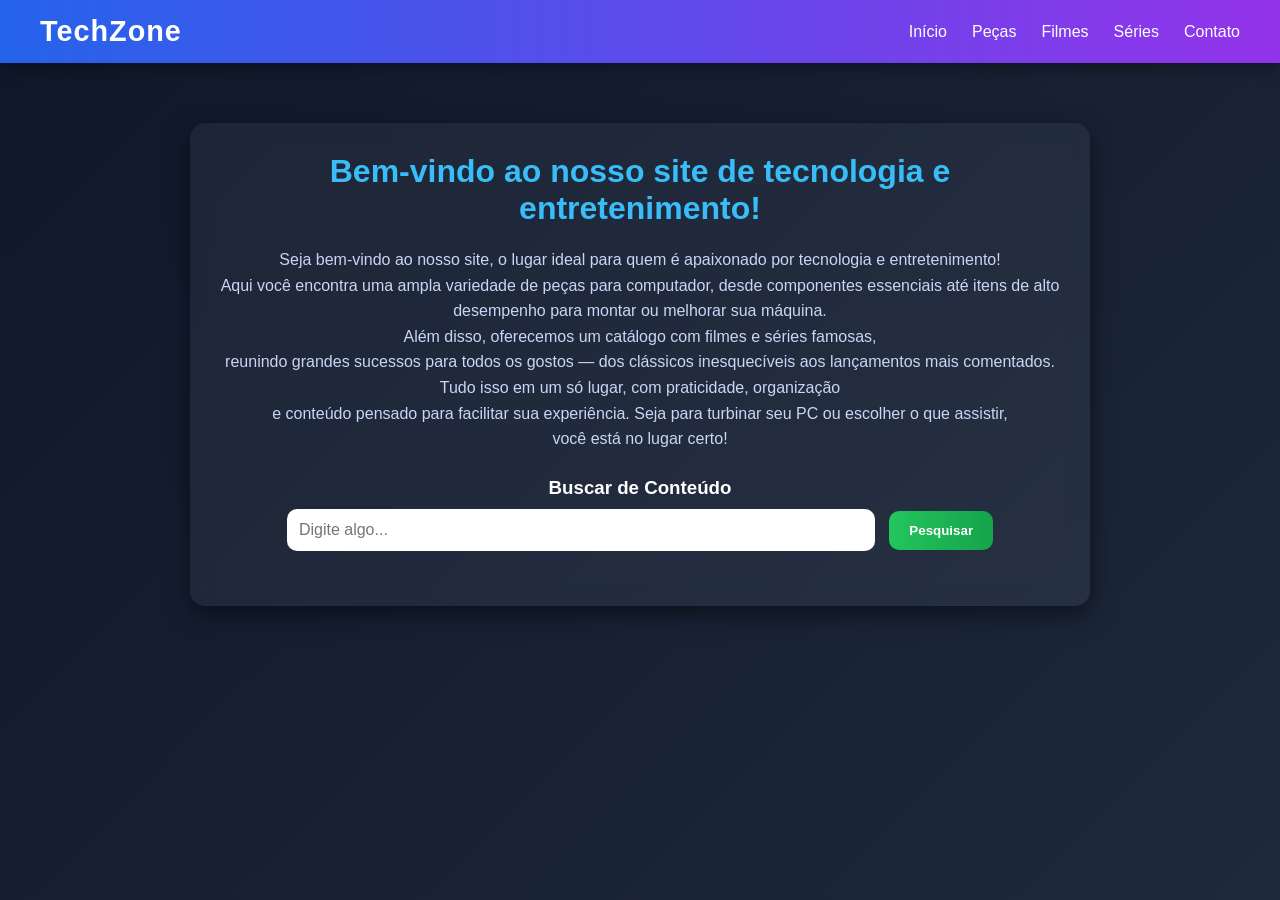
<file: aula-api/aula-api/index.html>
<!DOCTYPE html>
<html lang="pt-br">
<head>
  <meta charset="UTF-8">
  <title>Busca de Conteúdo</title>
  <link rel="stylesheet" href="style.css">
</head>
<header>
  
<nav class="navbar">
  <div class="logo">TechZone</div>

  <ul class="nav-links">
    <li><a href="#">Início</a></li>
    <li><a href="#">Peças</a></li>
    <li><a href="#">Filmes</a></li>
    <li><a href="#">Séries</a></li>
    <li><a href="#">Contato</a></li>
  </ul>

  <div class="menu-toggle">&#9776;</div>
</nav>
</header>
<body>

  <div class="container">
    <h1>Bem-vindo ao nosso site de tecnologia e entretenimento!</h1>
    <p>Seja bem-vindo ao nosso site, o lugar ideal para quem é apaixonado por tecnologia e entretenimento!<br> Aqui você encontra uma ampla variedade de peças para computador, desde componentes essenciais até itens de alto desempenho para montar ou melhorar sua máquina.<br>

Além disso, oferecemos um catálogo com filmes e séries famosas,<br> reunindo grandes sucessos para todos os gostos — dos clássicos inesquecíveis aos lançamentos mais comentados.<br>

Tudo isso em um só lugar, com praticidade, organização<br> e conteúdo pensado para facilitar sua experiência. Seja para turbinar seu PC ou escolher o que assistir,<br> você está no lugar certo!</p>
    <h3>Buscar de Conteúdo</h3>

    <input type="text" id="campo-pesquisa" placeholder="Digite algo...">
    <button onclick="pesquisar()">Pesquisar</button>

    <section id="resultados-pesquisa"></section>
  </div>

  <script src="script.js"></script>
  <script src="dados.js"></script>
</body>
</html>
</file>
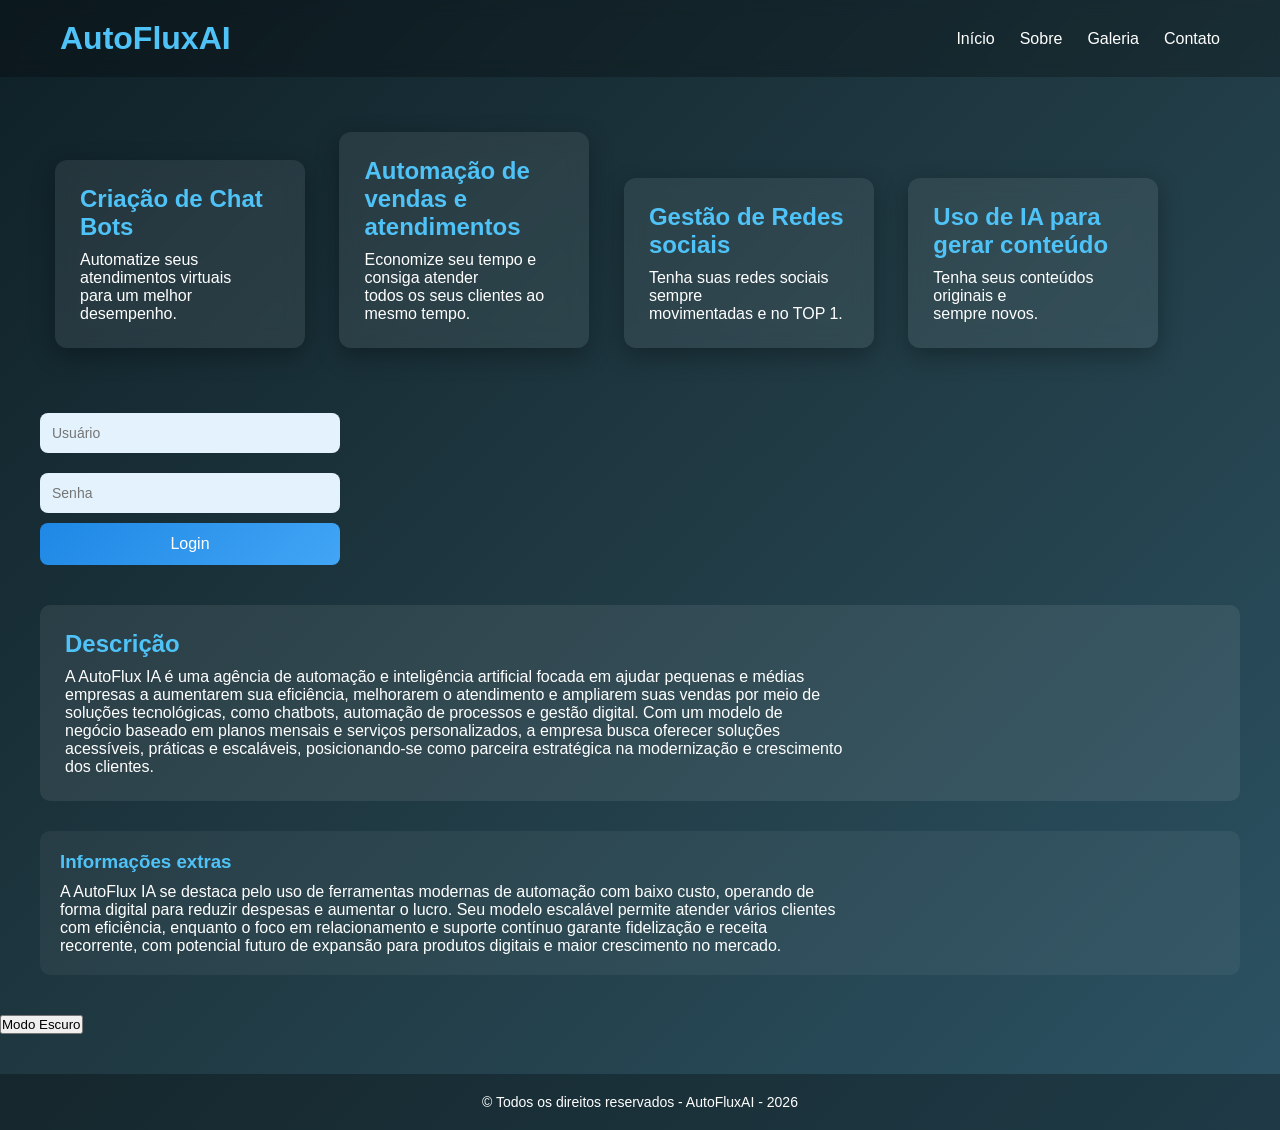
<file: autofluxAi.html>
<!DOCTYPE html>
<html lang="pt-BR">
<head>
    <meta charset="UTF-8">
    <meta name="viewport" content="width=device-width, initial-scale=1.0">
    <title>AutoFluxAi</title>

    <!-- CSS -->
    <link rel="stylesheet" href="autofluxAi.css">
</head>
<body>

    <!-- Cabeçalho -->
    <header>
        <h1>AutoFluxAI</h1>
        <nav>
            <ul>
                <li><a href="#">Início</a></li>
                <li><a href="#">Sobre</a></li>
                <li><a href="autofluxAigaleria.html">Galeria</a></li>
                <li><a href="#">Contato</a></li>
            </ul>
        </nav>
    </header>

    <!-- Conteúdo principal -->
    <main>

        <!-- Seção 1 -->
        <section>
            <card id="card1">
            <h2>Criação de Chat Bots</h2>
            <p>Automatize seus atendimentos virtuais</p>
            <p>para um melhor desempenho.</p>
            </card>
        </section>

        <!-- Seção 2 -->
        <section>
            <card>
            <h2>Automação de vendas e atendimentos</h2>
            <p>Economize seu tempo e consiga atender</p>
            <p>todos os seus clientes ao mesmo tempo.</p>
            </card>
        </section>
                <!-- Seção 3 -->
        <section>
            <card>
            <h2>Gestão de Redes sociais</h2>
            <p>Tenha suas redes sociais sempre </p>
            <p>movimentadas e no TOP 1.</p>
            </card>
        </section>
                <!-- Seção 4 -->
        <section>
            <card>
            <h2>Uso de IA para gerar conteúdo</h2>
            <p>Tenha seus conteúdos originais e</p>
            <p>sempre novos.</p>
            </card>
        </section>

        <form>
            <input type="text" placeholder="Usuário" required>
            <input type="password" placeholder="Senha" required>

            <button type="submit">Login</button>
        </form>

        <!-- Artigo -->
        <article>
            <h2>Descrição</h2>
            <p>A AutoFlux IA é uma agência de automação e inteligência artificial focada em ajudar pequenas e médias</p>
            <p>empresas a aumentarem sua eficiência, melhorarem o atendimento e ampliarem suas vendas por meio de</p>
            <p>soluções tecnológicas, como chatbots, automação de processos e gestão digital. Com um modelo de</p>
            <p>negócio baseado em planos mensais e serviços personalizados, a empresa busca oferecer soluções</p>
            <p>acessíveis, práticas e escaláveis, posicionando-se como parceira estratégica na modernização e crescimento</p>
            <p>dos clientes.</p>
        </article>

        <!-- Barra lateral -->
        <aside>
            <h3>Informações extras</h3>
            <p>A AutoFlux IA se destaca pelo uso de ferramentas modernas de automação com baixo custo, operando de</p>
            <p>forma digital para reduzir despesas e aumentar o lucro. Seu modelo escalável permite atender vários clientes</p>
            <p>com eficiência, enquanto o foco em relacionamento e suporte contínuo garante fidelização e receita</p>
            <p>recorrente, com potencial futuro de expansão para produtos digitais e maior crescimento no mercado.</p>
        </aside>

    </main>

    <button onclick="modoEscuro()">Modo Escuro</button>

    <!-- Rodapé -->
    <footer>
        <p>&copy; Todos os direitos reservados - AutoFluxAI - 2026</p>
    </footer>

    <!-- JavaScript -->
    <script src="autofluxAi.js"></script>

</body>
</html>
</file>
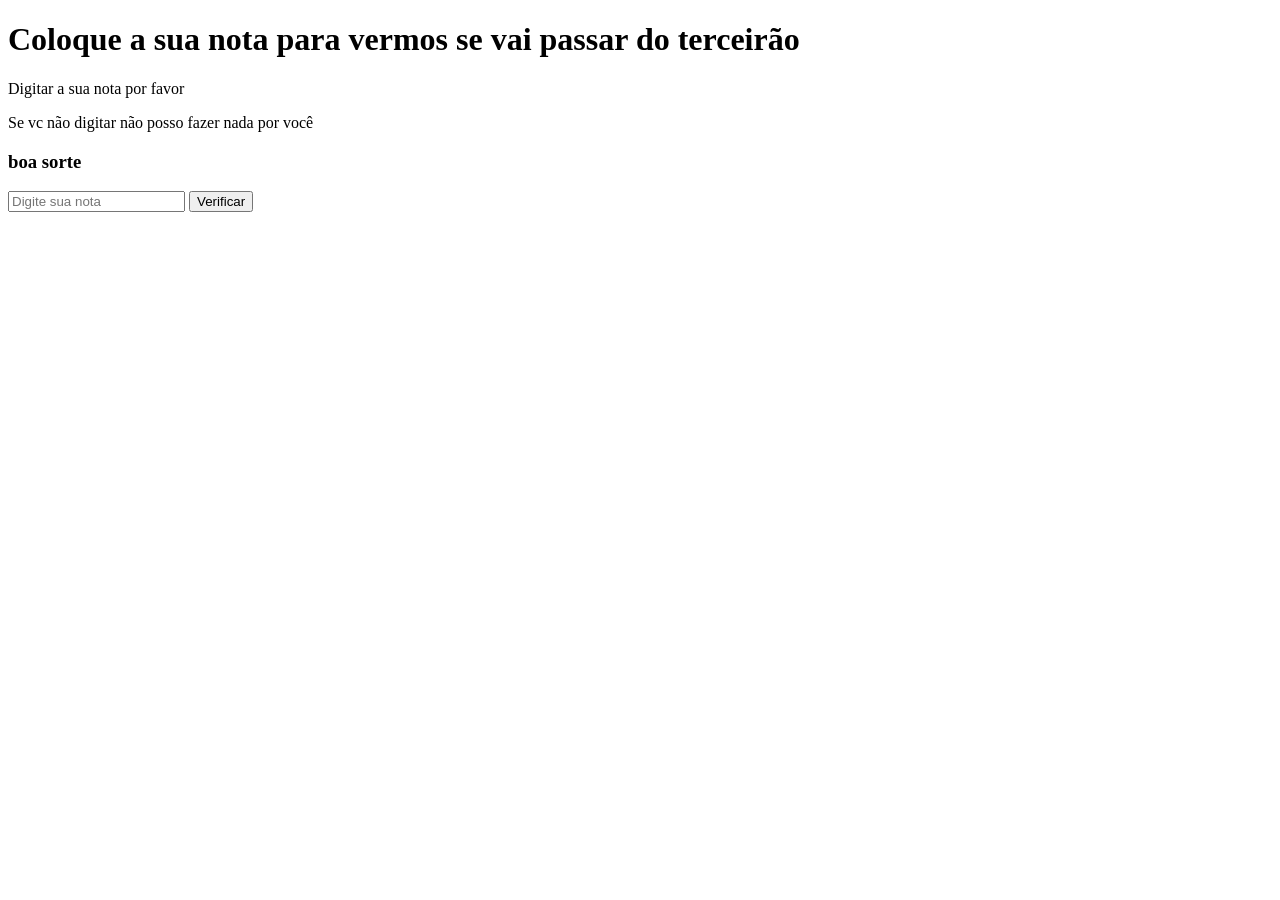
<file: Bruno - front-end II/ex2.html>
<!DOCTYPE html>
<html lang="pt-br">
    <head>
        <meta charset="UTF-8">
        <title>Alguma coisa aí</title>
        <link rel="Bruno - front-end II" href="ex1estilo.css">
    </head>
    <body>
         <h1>Coloque a sua nota para vermos se vai passar do terceirão</h1>
         <p>Digitar a sua nota por favor</p>
         <p>Se vc não digitar não posso fazer nada por você</p>
         <h3>boa sorte</h3>
        <input type="number" id="nota" placeholder="Digite sua nota">
        <button onclick="verificar()">Verificar</button>

        <p id="resultado"></p>
       
        
    </body>
    <script>
        
function verificar() {
    let nota = document.getElementById("nota").value;

    if (nota >= 70) {
        document.getElementById("resultado").innerText = "Aprovado";
    } else {
        document.getElementById("resultado").innerText = "Reprovado";
    }
}
    </script>
</html>
</file>
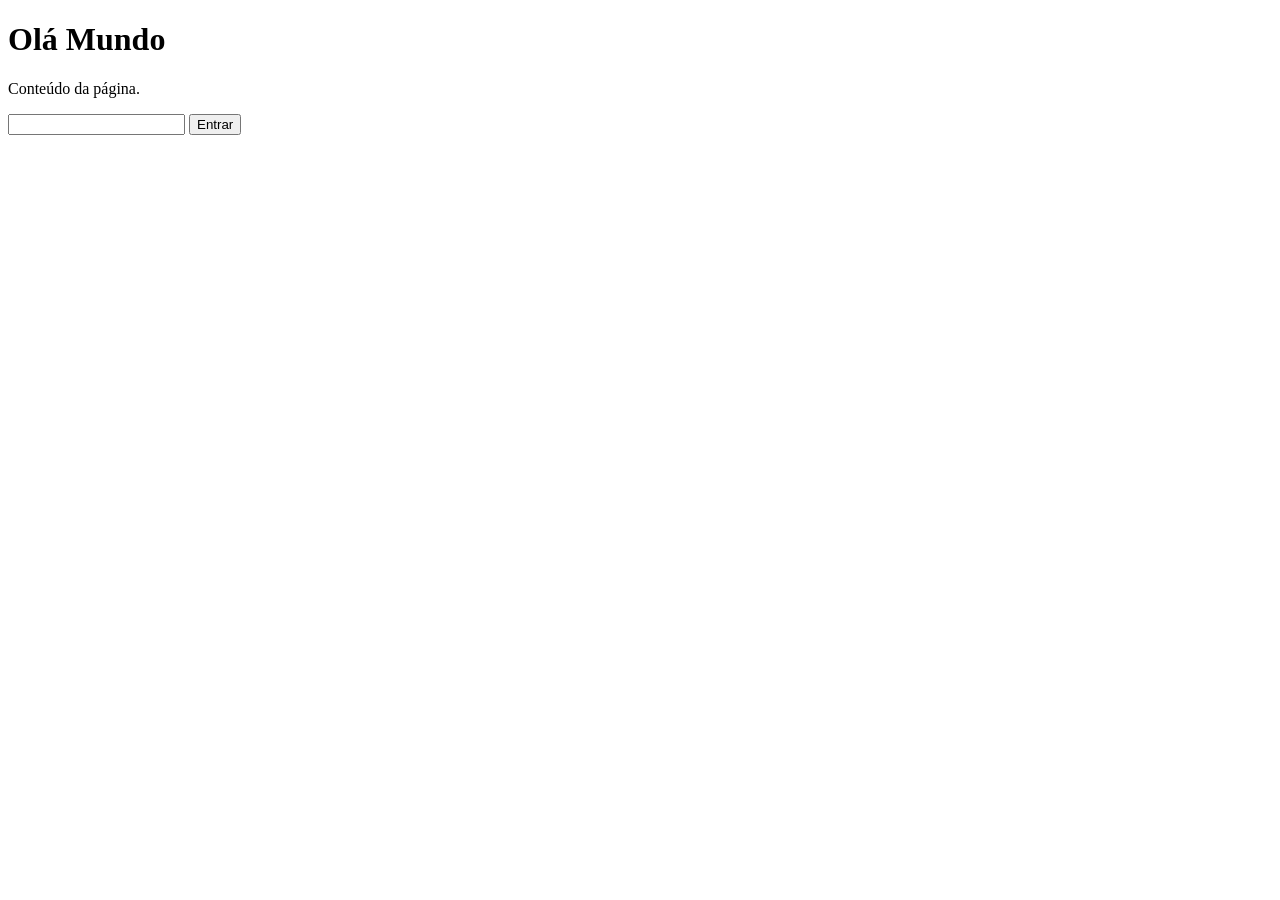
<file: Bruno - front-end II/ex3.html>
<!DOCTYPE html>
<html lang="pt-BR">
<head>
    <meta charset="UTF-8">
    <meta name="viewport" content="width=device-width, initial-scale=1.0">
    <title>Título da Página</title>
</head>
<body>
    <h1>Olá Mundo</h1>
    <p>Conteúdo da página.</p>
</body>
<input type="password" id="senha">
<button onclick="entrar()">Entrar</button>

<p id="resposta"></p>

<script>
function entrar() {
    let senha = document.getElementById("senha").value;

    if (senha == "3$Zp!9xQ#7Lm@2Vt^8Rw&4Ky*1Bn%6") {
        document.getElementById("resposta").innerText = "Acesso permitido";
    } else {
        document.getElementById("resposta").innerText = "Erro HAHAHAHAHAHAHAAAAHAHAHAHAHAHAHAHAHAHAHAHAHAHAHAHAHAHAHAHAHHAHAHAHAAHAHAHAHHAAHAHAHHAAHHAHAAHAHAHAHAHAHAHHAHAHAHAHAHAHAHAHAHAHAHAHAHAHAHAHAHA";
    }
}
</script>
</html>
</file>
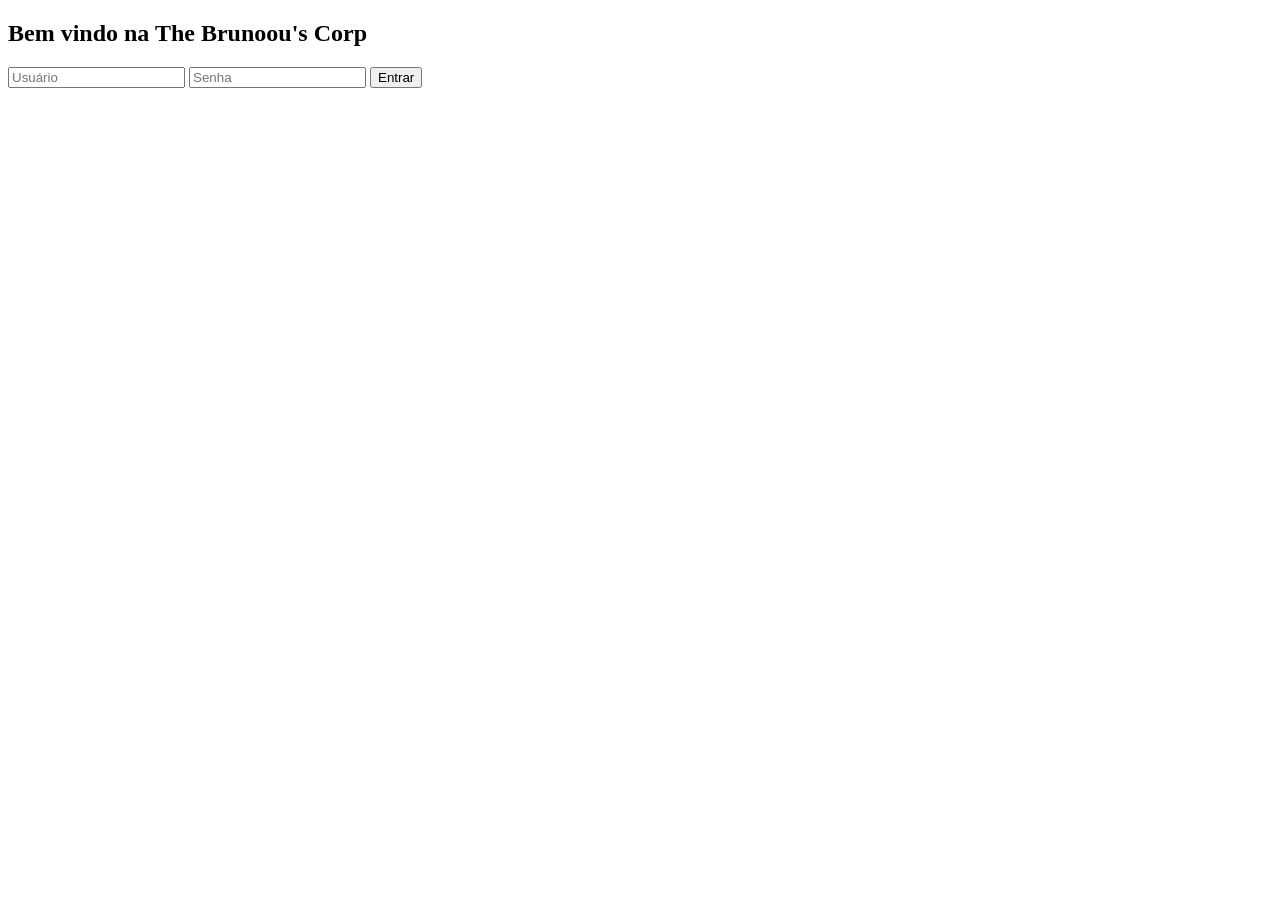
<file: Bruno - front-end II/ex4.html>
<!DOCTYPE html>
<html lang="pt-br">
    <head>
        <meta charset="UTF-8">
        <title>Login e senha</title>
        <link rel="stylesheet" href="ex4style.css">
    </head>
    <body>
        <div>
            <div class="container">
                <h2>Bem vindo na The Brunoou's Corp</h2>
            </div>
        </div>
    </body>
    <input id="usuario" placeholder="Usuário">
<input type="password" id="senha" placeholder="Senha">
<button onclick="entrar()">Entrar</button>

<p id="mensagem"></p>

<script>
function entrar() {
    let usuario = document.getElementById("usuario").value;
    let senha = document.getElementById("senha").value;

    if (usuario == "brunoou" && senha == "13051917") {
        document.getElementById("mensagem").innerText = "Bem-vindo!";
    } else {
        document.getElementById("mensagem").innerText = "Acesso negado!";
    }
}
</script>
</html>
</file>
<file: aula-api/aula-api/style.css>
/* RESET */
* {
  margin: 0;
  padding: 0;
  box-sizing: border-box;
  font-family: 'Segoe UI', Tahoma, Geneva, Verdana, sans-serif;
}

/* BODY */
body {
  background: linear-gradient(135deg, #0f172a, #1e293b);
  color: #fff;
  min-height: 100vh;
}

/* NAVBAR */
.navbar {
  display: flex;
  justify-content: space-between;
  align-items: center;
  padding: 15px 40px;
  background: linear-gradient(90deg, #2563eb, #9333ea);
  box-shadow: 0 4px 15px rgba(0,0,0,0.4);
  position: sticky;
  top: 0;
  z-index: 1000;
}

/* LOGO */
.logo {
  font-size: 1.8rem;
  font-weight: bold;
  color: #fff;
  letter-spacing: 1px;
}

/* LINKS */
.nav-links {
  list-style: none;
  display: flex;
  gap: 25px;
}

.nav-links li a {
  text-decoration: none;
  color: #fff;
  font-size: 1rem;
  position: relative;
  transition: 0.3s;
}

/* EFEITO HOVER */
.nav-links li a::after {
  content: "";
  position: absolute;
  width: 0%;
  height: 2px;
  background: #facc15;
  left: 0;
  bottom: -5px;
  transition: 0.3s;
}

.nav-links li a:hover::after {
  width: 100%;
}

.nav-links li a:hover {
  color: #facc15;
}

/* MENU MOBILE */
.menu-toggle {
  display: none;
  font-size: 2rem;
  cursor: pointer;
}

/* CONTAINER */
.container {
  max-width: 900px;
  margin: 60px auto;
  padding: 30px;
  background: rgba(255, 255, 255, 0.05);
  border-radius: 15px;
  backdrop-filter: blur(10px);
  box-shadow: 0 8px 25px rgba(0,0,0,0.5);
  text-align: center;
}

/* TÍTULOS */
.container h1 {
  font-size: 2rem;
  margin-bottom: 20px;
  color: #38bdf8;
}

.container h3 {
  margin-top: 25px;
  margin-bottom: 10px;
}

/* TEXTO */
.container p {
  line-height: 1.6;
  margin-bottom: 20px;
  color: #cbd5f5;
}

/* INPUT */
#campo-pesquisa {
  width: 70%;
  padding: 12px;
  border-radius: 10px;
  border: none;
  outline: none;
  font-size: 1rem;
  margin-right: 10px;
}

/* BOTÃO */
button {
  padding: 12px 20px;
  border: none;
  border-radius: 10px;
  background: linear-gradient(90deg, #22c55e, #16a34a);
  color: #fff;
  font-weight: bold;
  cursor: pointer;
  transition: 0.3s;
}

button:hover {
  transform: scale(1.05);
  background: linear-gradient(90deg, #4ade80, #22c55e);
}

/* RESULTADOS */
#resultados-pesquisa {
  margin-top: 25px;
  text-align: left;
}

.resultado-item {
  background: rgba(255,255,255,0.08);
  padding: 15px;
  border-radius: 10px;
  margin-bottom: 10px;
  transition: 0.3s;
}

.resultado-item:hover {
  transform: translateY(-3px);
  background: rgba(255,255,255,0.15);
}

/* RESPONSIVO */
@media (max-width: 768px) {
  .nav-links {
    position: absolute;
    right: 0;
    top: 70px;
    background: #1e293b;
    flex-direction: column;
    width: 200px;
    display: none;
    padding: 20px;
    border-radius: 0 0 0 10px;
  }

  .nav-links.active {
    display: flex;
  }

  .menu-toggle {
    display: block;
  }

  #campo-pesquisa {
    width: 100%;
    margin-bottom: 10px;
  }

  button {
    width: 100%;
  }
}
</file>
<file: autofluxAi.css>
/* Reset básico */
*{
    margin:0;
    padding:0;
    box-sizing:border-box;
    font-family: 'Segoe UI', Tahoma, Geneva, Verdana, sans-serif;
}

/* Fundo */
body{
    background: linear-gradient(135deg,#0f2027,#203a43,#2c5364);
    color:white;
}

/* Cabeçalho */
header{
    display:flex;
    justify-content:space-between;
    align-items:center;
    padding:20px 60px;
    background:rgba(0,0,0,0.25);
    backdrop-filter: blur(8px);
}

header h1{
    color:#4fc3f7;
}

/* Menu */
nav ul{
    list-style:none;
    display:flex;
    gap:25px;
}

nav a{
    text-decoration:none;
    color:white;
    font-weight:500;
    transition:0.3s;
}

nav a:hover{
    color:#4fc3f7;
}

/* Layout principal */
main{
    padding:40px;
}

/* Seções */
section{
    display:inline-block;
    width:250px;
    margin:15px;
}

/* Cards */
card{
    display:block;
    background:rgba(255,255,255,0.08);
    backdrop-filter: blur(10px);
    padding:25px;
    border-radius:12px;
    box-shadow:0 8px 25px rgba(0,0,0,0.3);
    transition:0.3s;
}

card:hover{
    transform:translateY(-8px);
    box-shadow:0 12px 30px rgba(0,0,0,0.5);
}

card h2{
    color:#4fc3f7;
    margin-bottom:10px;
}

/* Formulário login */
form{
    margin-top:40px;
    max-width:300px;
}

form input{
    width:100%;
    padding:12px;
    margin:10px 0;
    border:none;
    border-radius:8px;
    outline:none;
    background:#e3f2fd;
    font-size:14px;
    transition:0.3s;
}

form input:focus{
    background:white;
    box-shadow:0 0 8px #42a5f5;
}

/* Botão */
form button{
    width:100%;
    padding:12px;
    border:none;
    border-radius:8px;
    background:linear-gradient(135deg,#1e88e5,#42a5f5);
    color:white;
    font-size:16px;
    cursor:pointer;
    transition:0.3s;
}

form button:hover{
    transform:scale(1.05);
    background:linear-gradient(135deg,#1565c0,#1e88e5);
}

/* Artigo */
article{
    margin-top:40px;
    background:rgba(255,255,255,0.08);
    padding:25px;
    border-radius:10px;
}

article h2{
    color:#4fc3f7;
    margin-bottom:10px;
}

/* Aside */
aside{
    margin-top:30px;
    background:rgba(255,255,255,0.05);
    padding:20px;
    border-radius:10px;
}

aside h3{
    color:#4fc3f7;
    margin-bottom:10px;
}

/* Rodapé */
footer{
    text-align:center;
    padding:20px;
    margin-top:40px;
    background:rgba(0,0,0,0.3);
    font-size:14px;
}

body.dark{
    background: #0b0b0b;
    color: #f1f1f1;
}
</file>
<file: Bruno - front-end II/ex1estilo.css>
.button_outline {
    background: #00008B;
    color: #F0FFF0;
    padding: 10px 22px;
    font-size: 15px
}

.bnt.outline:hover {
    background: #B0E0E6;
    color: white
}
</file>
<file: Bruno - front-end II/ex4style.css>
.body {
    background: rgb(174, 168, 208) ;
    color: rgb(183, 88, 88) ;
    padding: 10px 22px ;

}
</file>
